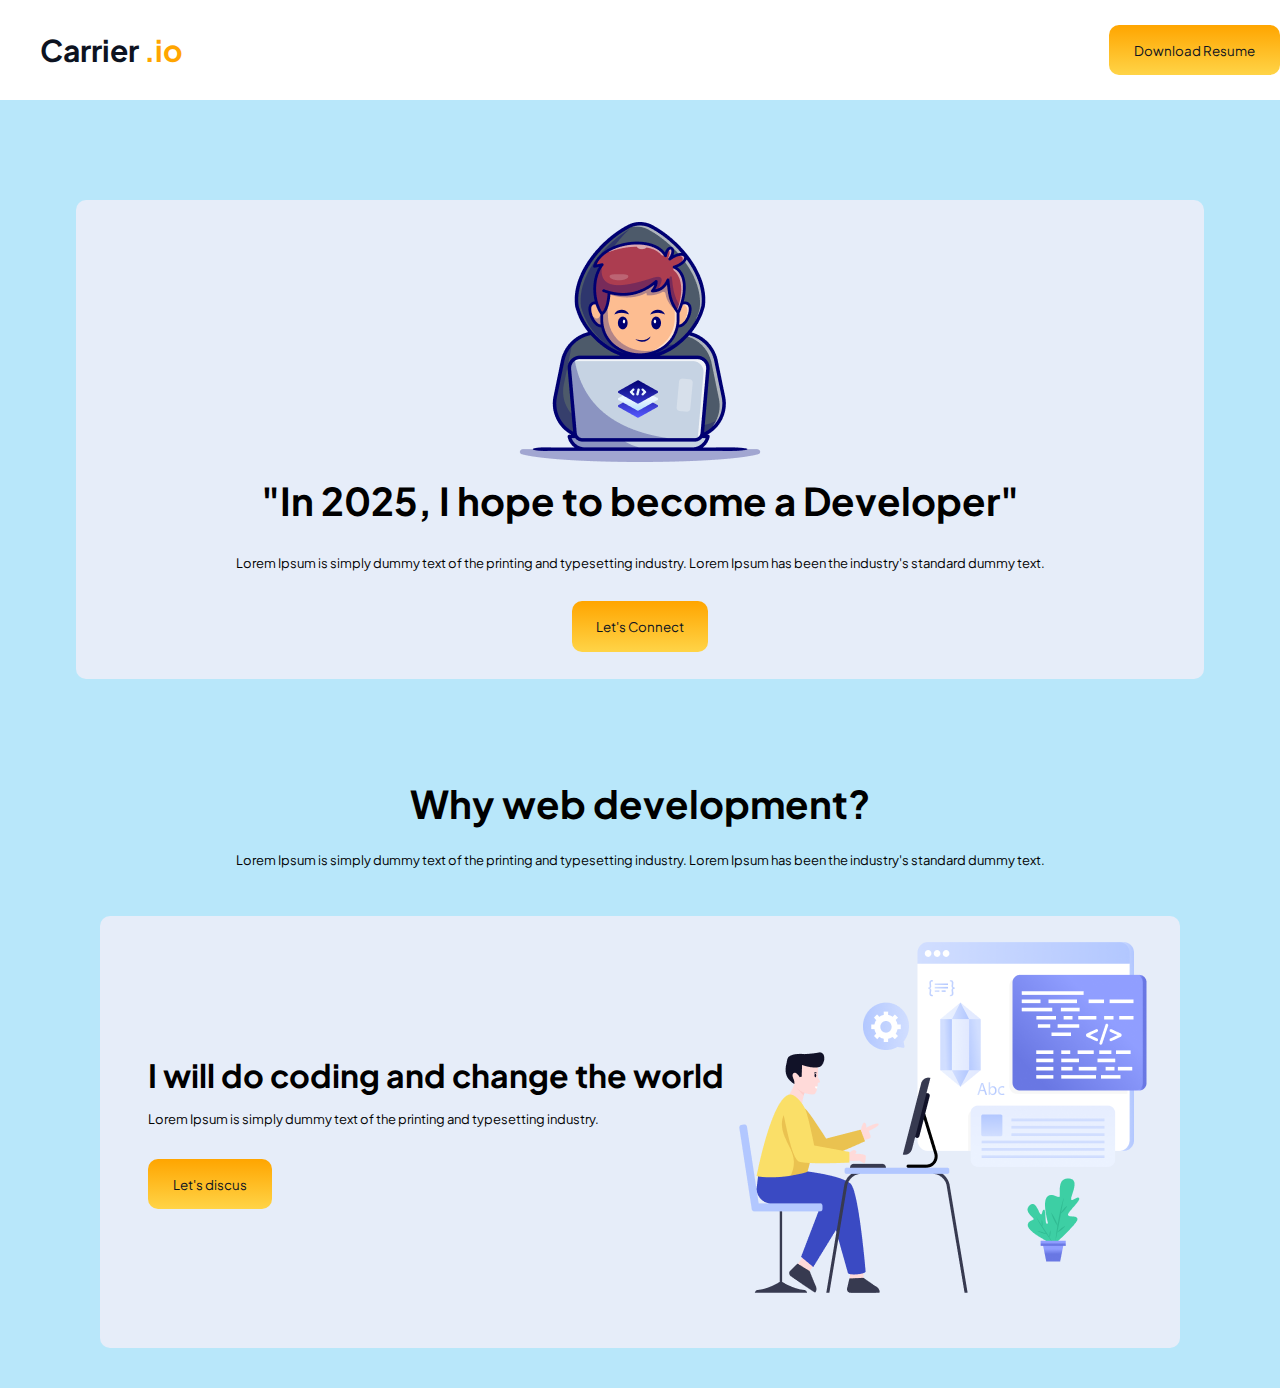
<file: style/index.html>
<!DOCTYPE html>
<html lang="en">

<head>
    <meta charset="UTF-8">
    <meta name="viewport" content="width=device-width, initial-scale=1.0">
    <title>Carrier.io</title>
    <link rel="stylesheet" href="../style/carrier.css" class="css">
    <link rel="preconnect" href="https://fonts.googleapis.com">
    <link rel="preconnect" href="https://fonts.gstatic.com" crossorigin>
    <link
        href="https://fonts.googleapis.com/css2?family=Ancizar+Serif:ital,wght@0,300..900;1,300..900&family=Bebas+Neue&family=Cascadia+Code:ital,wght@0,200..700;1,200..700&family=Plus+Jakarta+Sans:ital,wght@0,200..800;1,200..800&family=Poppins:ital,wght@0,100;0,200;0,300;0,400;0,500;0,600;0,700;0,800;0,900;1,100;1,200;1,300;1,400;1,500;1,600;1,700;1,800;1,900&display=swap"
        rel="stylesheet">
</head>

<body>
    <header>
        <h1 class="h1-carrier">Carrier <span class="h1-span">.io</span> </h1>
        <button class="download-btn">Download Resume</button>
    </header>
    <section class="hope-container">
        <div class="hope-image"><img src="../hero-developer.png" alt=""></div>
        <div class="hope-text">
            <h1>"In 2025, I hope to become a Developer"</h1>
        </div>
        <div class="hope-p">
            <p>Lorem Ipsum is simply dummy text of the printing and typesetting industry. Lorem Ipsum has been the
                industry's standard dummy text.</p>
        </div>
        <div><button class="hope-btn">Let's Connect</button></div>
    </section>
    <!-- Hope done -->

    <section class="why-dev">
        <div class="why-h1">
            <h1>Why web development?</h1>
        </div>
        <div class="why-p1">
            <p>Lorem Ipsum is simply dummy text of the printing and typesetting industry. Lorem Ipsum has been the
                industry's standard dummy text.</p>
        </div>
    </section>
    <!-- Why dev complete -->

    <section class="d-container">
        <div>
            <h1>I will do coding and change the world</h1>
            <p>Lorem Ipsum is simply dummy text of the printing and typesetting industry.</p>
            <button>Let's discus</button>
        </div>
        <div class="d-img"><img src="../working-developer.png" alt=""></div>
    </section>
    <!-- lets discus complete -->
</body>

</html>
</file>
<file: style/carrier.css>
* {
    font-family: "Plus Jakarta Sans", sans-serif;
    margin: 0;
    padding: 0;
}

body {
    background-image: linear-gradient(#B8E7FA, #B8E7FA);
    font-family: "Plus Jakarta Sans", sans-serif;
}

header {
    height: 100px;
    margin-top: 0px;
    margin-bottom: 100px;
    display: flex;
    justify-content: space-between;
    background-color: #FFFFFF;
    align-items: center;
}

.h1-carrier {
    color: #0D1321;
    font-size: 30px;
    padding-left: 40px;
}

.h1-span {
    color: #FFA500;
}

.download-btn {
    padding: 10px 25px;
    height: 50px;
    width: 20x;
    border-radius: 10px;
    color: #0D1321;
    border: none;
    background: linear-gradient(#FFA500, #FFD447);
    cursor: pointer;
    font: bold;
}

.download-btn:hover {
    background: linear-gradient(#7d8d12, #FFD447);
}

.hope-container {
    background: #E6EDF9;
    max-width: 1080px;
    max-height: fit-content;
    padding: 17px 24px;
    margin: 40px auto;
    border-radius: 10px;
    text-align: center;
    align-items: center;
}

.hope-image {
    margin-top: 5px;
}

.hope-text {
    margin-bottom: 30px;
    margin-top: 10px;
    font-size: larger;
    font: bold;
}

.hope-p {
    margin-bottom: 20px;
    font-size: small;
}

.hope-btn {
    padding: 17px 24px;
    margin-top: 10px;
    margin-bottom: 10px;
    border-radius: 10px;
    color: #0D1321;
    border: none;
    background: linear-gradient(#FFA500, #FFD447);
    cursor: pointer;
    font-style: none;
    font: bold;

}

.hope-btn:hover {
    background: linear-gradient(#7d8d12, #FFD447);
}

.why-dev {
    text-align: center;
}

.why-h1 {
    margin-bottom: 24px;
    margin-top: 100px;
    font-size: larger;
    font: bold;
}

.why-p1 {
    font-size: small;
    margin-bottom: 48px;
}

.d-container {
    background: #E6EDF9;
    max-width: 1080px;
    max-height: fit-content;
    margin: 40px auto;
    border-radius: 10px;
    display: flex;
    justify-content: space-between;
    align-items: center;
}

.d-img {
    margin: 20px auto;
}

.d-container h1 {
    margin-left: 48px;
    font-size: 24;
    margin-bottom: 16px;
}

.d-container p {
    margin-left: 48px;
    margin-bottom: 32px;
    font-size: small;
}

.d-container button {
    margin-left: 48px;
    padding: 17px 25px;
    height: 50px;
    width: 20x;
    border-radius: 10px;
    color: #0D1321;
    border: none;
    background: linear-gradient(#FFA500, #FFD447);
    cursor: pointer;
    font: bold;
}

.d-container button:hover {
    background: linear-gradient(#7d8d12, #FFD447);
}
</file>
